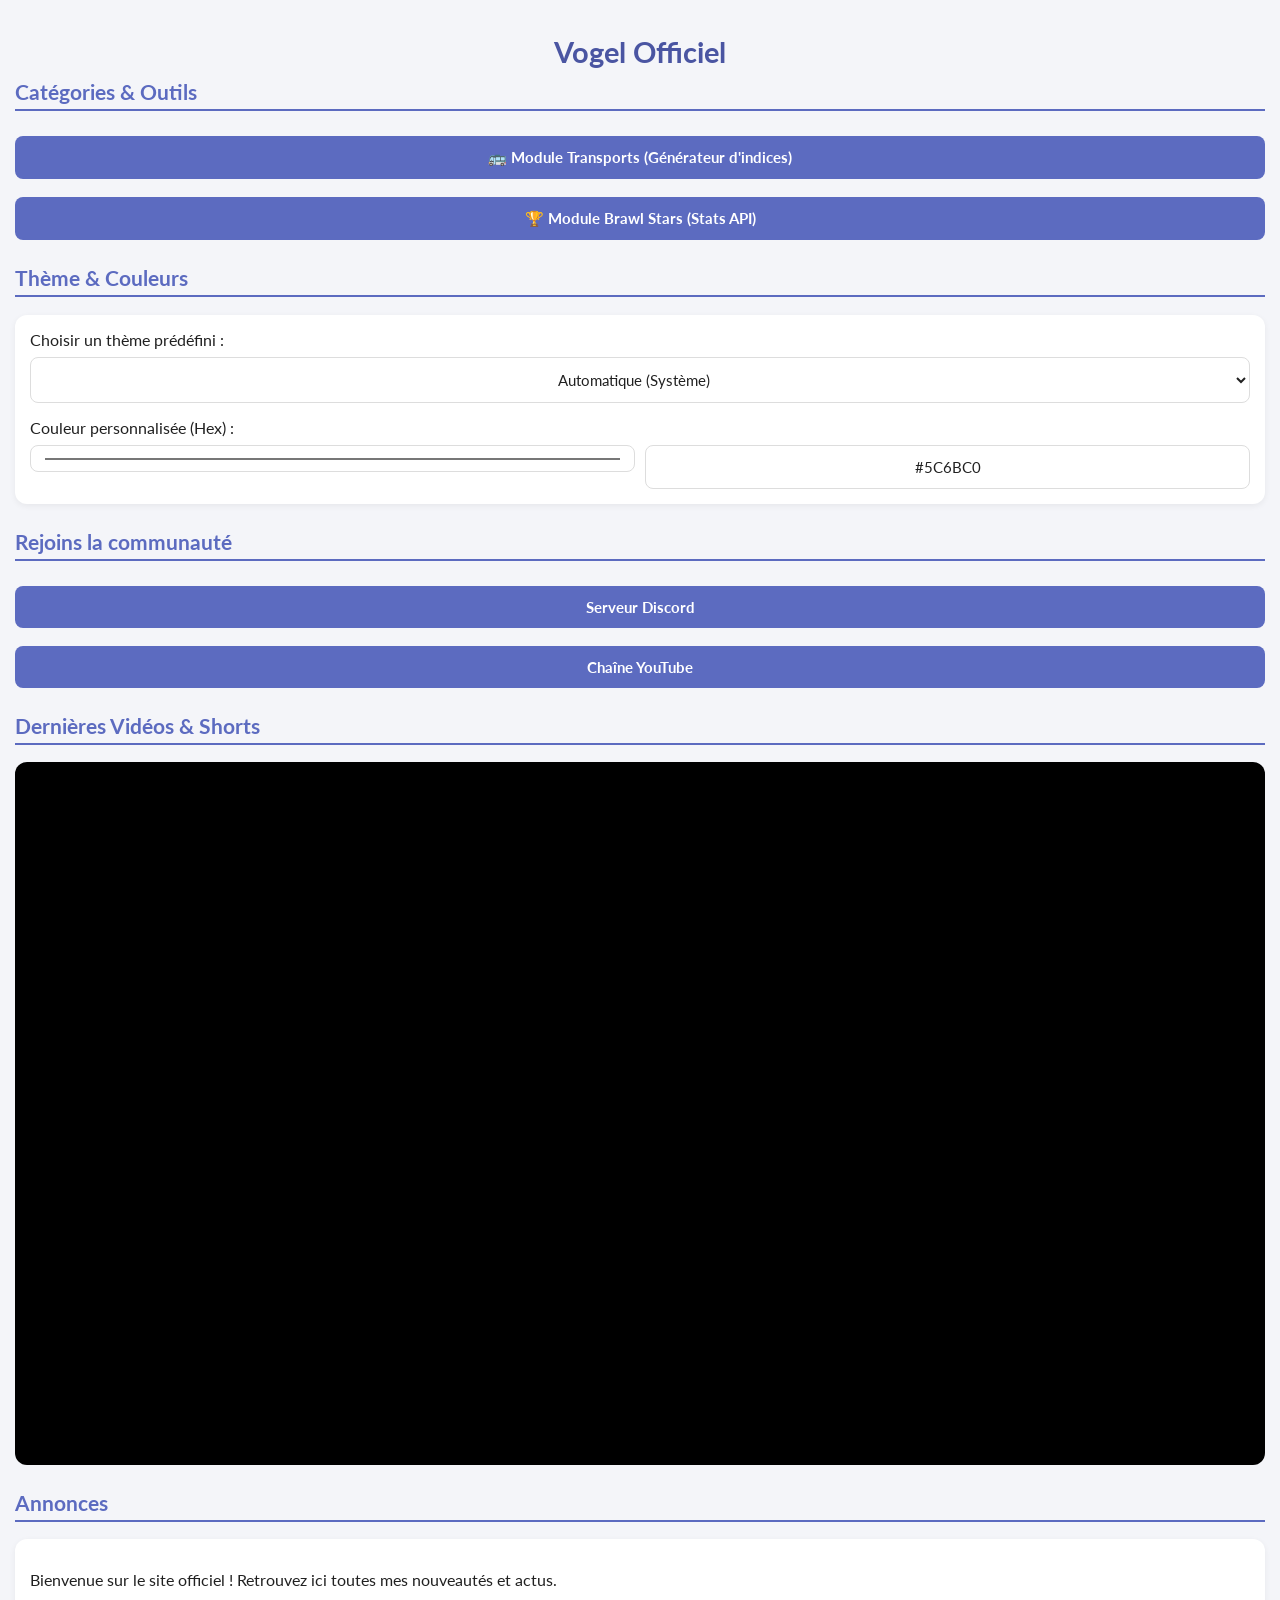
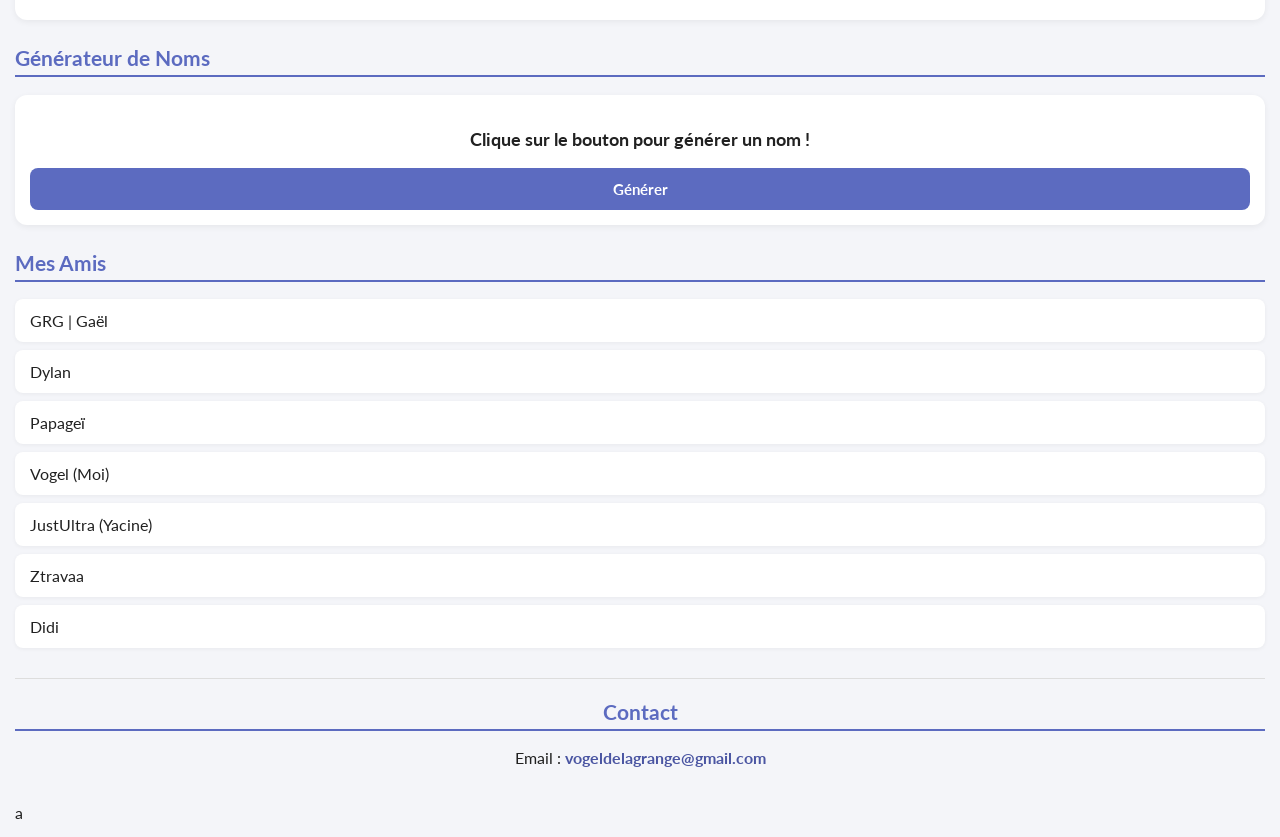
<file: index.html>
<!DOCTYPE html>
<html lang="fr">
<head>
  <meta charset="UTF-8">
  <meta name="viewport" content="width=device-width, initial-scale=1.0">
  <title>Vogel Officiel</title>
  
  <!-- Chargement de la police Lato -->
  <link rel="preconnect" href="https://fonts.googleapis.com">
  <link rel="preconnect" href="https://fonts.gstatic.com" crossorigin>
  <link href="https://fonts.googleapis.com/css2?family=Lato:ital,wght@0,400;0,700;1,400&display=swap" rel="stylesheet">

  <style>
    :root {
      --bg-color: #f4f5f9;
      --card-bg: #ffffff;
      --text-color: #212121;
      --primary-color: #5C6BC0;
      --primary-dark: #4A55A2;
      --border-color: #ddd;
      --custom-font: 'Lato', sans-serif;
    }

    /* Mode sombre automatique basé sur le système */
    @media (prefers-color-scheme: dark) {
      :root {
        --bg-color: #121212;
        --card-bg: #1e1e1e;
        --text-color: #e0e0e0;
        --primary-color: #7986cb;
        --primary-dark: #5c6bc0;
        --border-color: #333333;
      }
    }

    /* Thèmes prédéfinis */
    [data-theme="blanc"] { --bg-color: #ffffff; --card-bg: #f5f5f5; --text-color: #111; --primary-color: #444; --primary-dark: #111; }
    [data-theme="noir"] { --bg-color: #0d0d0d; --card-bg: #1a1a1a; --text-color: #eee; --primary-color: #555; --primary-dark: #333; }
    [data-theme="rouge"] { --bg-color: #ffebee; --card-bg: #ffffff; --text-color: #212121; --primary-color: #e53935; --primary-dark: #c62828; }
    [data-theme="orange"] { --bg-color: #fff3e0; --card-bg: #ffffff; --text-color: #212121; --primary-color: #fb8c00; --primary-dark: #ef6c00; }
    [data-theme="or"] { --bg-color: #fffde7; --card-bg: #ffffff; --text-color: #212121; --primary-color: #d4af37; --primary-dark: #aa8c2c; }
    [data-theme="beige"] { --bg-color: #f5f5dc; --card-bg: #ffffff; --text-color: #212121; --primary-color: #8b8b7a; --primary-dark: #6e6e61; }
    [data-theme="jaune"] { --bg-color: #fffde7; --card-bg: #ffffff; --text-color: #212121; --primary-color: #fdd835; --primary-dark: #fbc02d; }
    [data-theme="citron"] { --bg-color: #f4ff81; --card-bg: #ffffff; --text-color: #212121; --primary-color: #c0ca33; --primary-dark: #afb42b; }
    [data-theme="olive"] { --bg-color: #f0f4c3; --card-bg: #ffffff; --text-color: #212121; --primary-color: #808000; --primary-dark: #555500; }
    [data-theme="vert"] { --bg-color: #e8f5e9; --card-bg: #ffffff; --text-color: #212121; --primary-color: #4caf50; --primary-dark: #388e3c; }
    [data-theme="turquoise"] { --bg-color: #e0f2f1; --card-bg: #ffffff; --text-color: #212121; --primary-color: #00897b; --primary-dark: #00695c; }
    [data-theme="cyan"] { --bg-color: #e0f7fa; --card-bg: #ffffff; --text-color: #212121; --primary-color: #00acc1; --primary-dark: #00838f; }
    [data-theme="bleu"] { --bg-color: #e3f2fd; --card-bg: #ffffff; --text-color: #212121; --primary-color: #1e88e5; --primary-dark: #1565c0; }
    [data-theme="violet"] { --bg-color: #ede7f6; --card-bg: #ffffff; --text-color: #212121; --primary-color: #8e24aa; --primary-dark: #6a1b9a; }
    [data-theme="magenta"] { --bg-color: #fce4ec; --card-bg: #ffffff; --text-color: #212121; --primary-color: #d81b60; --primary-dark: #ad1457; }
    [data-theme="prune"] { --bg-color: #f3e5f5; --card-bg: #ffffff; --text-color: #212121; --primary-color: #4a148c; --primary-dark: #311b92; }
    [data-theme="lilas"] { --bg-color: #f3e5f5; --card-bg: #ffffff; --text-color: #212121; --primary-color: #ab47bc; --primary-dark: #8e24aa; }
    [data-theme="rose"] { --bg-color: #fce4ec; --card-bg: #ffffff; --text-color: #212121; --primary-color: #ec407a; --primary-dark: #d81b60; }
    [data-theme="bordeaux"] { --bg-color: #f4e8ea; --card-bg: #ffffff; --text-color: #212121; --primary-color: #6b1d3a; --primary-dark: #4a1226; }
    [data-theme="gris"] { --bg-color: #eee; --card-bg: #ffffff; --text-color: #212121; --primary-color: #757575; --primary-dark: #616161; }
    [data-theme="argent"] { --bg-color: #e0e0e0; --card-bg: #ffffff; --text-color: #212121; --primary-color: #9e9e9e; --primary-dark: #757575; }
    [data-theme="olive-clair"] { --bg-color: #f9fbe7; --card-bg: #ffffff; --text-color: #212121; --primary-color: #9e9d24; --primary-dark: #827717; }
    [data-theme="menthe"] { --bg-color: #e8f8f5; --card-bg: #ffffff; --text-color: #212121; --primary-color: #2ecc71; --primary-dark: #27ae60; }
    [data-theme="chair"] { --bg-color: #ffdacc; --card-bg: #ffffff; --text-color: #212121; --primary-color: #ffb399; --primary-dark: #e6734d; }
    [data-theme="banane"] { --bg-color: #fff9c4; --card-bg: #ffffff; --text-color: #212121; --primary-color: #fbc02d; --primary-dark: #f57f17; }
    [data-theme="bronze"] { --bg-color: #efebe9; --card-bg: #ffffff; --text-color: #212121; --primary-color: #8d6e63; --primary-dark: #6d4c41; }
    [data-theme="tan"] { --bg-color: #f5ebd9; --card-bg: #ffffff; --text-color: #212121; --primary-color: #d2b48c; --primary-dark: #b59975; }

    * { box-sizing: border-box; }

    body {
      font-family: var(--custom-font);
      background-color: var(--bg-color);
      color: var(--text-color);
      margin: 0;
      padding: 15px;
      transition: all 0.3s ease;
    }

    header { text-align: center; padding: 20px 0 10px 0; }

    h1 { color: var(--primary-dark); margin: 0; font-size: 1.8rem; font-weight: 700; }
    h2 { color: var(--primary-color); border-bottom: 2px solid var(--primary-color); padding-bottom: 5px; font-size: 1.3rem; margin-top: 0; font-weight: 700; }

    .section { margin-bottom: 25px; }

    .card {
      background-color: var(--card-bg);
      padding: 15px;
      border-radius: 12px;
      box-shadow: 0 2px 6px rgba(0,0,0,0.06);
    }

    input, select, button, .btn {
      width: 100%;
      padding: 12px;
      margin-top: 8px;
      border-radius: 8px;
      border: 1px solid var(--border-color);
      background-color: var(--card-bg);
      color: var(--text-color);
      font-size: 15px;
      font-family: var(--custom-font);
      box-sizing: border-box;
      text-decoration: none;
      display: block;
      text-align: center;
    }

    .btn, #btnGenerer {
      background-color: var(--primary-color);
      color: #ffffff;
      font-weight: 700;
      border: none;
      cursor: pointer;
    }

    .btn:active, #btnGenerer:active { background-color: var(--primary-dark); }

    .flex-group { display: flex; gap: 10px; }
    .links-container { display: flex; flex-direction: column; gap: 10px; }

    .video-container {
      position: relative;
      padding-bottom: 56.25%;
      height: 0;
      overflow: hidden;
      border-radius: 12px;
      background-color: #000;
    }

    .video-container iframe { position: absolute; top: 0; left: 0; width: 100%; height: 100%; border: 0; }

    .friends-list { list-style: none; padding: 0; margin: 0; }
    .friends-list li {
      background: var(--card-bg);
      padding: 12px 15px;
      margin-bottom: 8px;
      border-radius: 8px;
      box-shadow: 0 1px 4px rgba(0,0,0,0.05);
    }

    footer {
      text-align: center;
      margin-top: 30px;
      padding: 20px 0;
      border-top: 1px solid var(--border-color);
    }

    footer a { color: var(--primary-dark); text-decoration: none; font-weight: 700; }
  </style>
</head>
<body>

  <header>
    <h1>Vogel Officiel</h1>
  </header>

  <!-- Liens vers les modules organisés par dossier -->
  <section class="section">
    <h2>Catégories & Outils</h2>
    <div class="links-container">
      <a href="transports/personnalisation.html" class="btn">🚌 Module Transports (Générateur d'indices)</a>
      <a href="brawlstars/stats.html" class="btn">🏆 Module Brawl Stars (Stats API)</a>
    </div>
  </section>

  <!-- Sélecteur de Thème & Personnalisation Hex -->
  <section class="section">
    <h2>Thème & Couleurs</h2>
    <div class="card">
      <label>Choisir un thème prédéfini :</label>
      <select id="selectTheme">
        <option value="auto">Automatique (Système)</option>
        <option value="chair">Chair (Among Us Rose/Pêche)</option>
        <option value="blanc">Blanc</option>
        <option value="noir">Noir</option>
        <option value="rouge">Rouge</option>
        <option value="orange">Orange</option>
        <option value="or">Or</option>
        <option value="beige">Beige</option>
        <option value="jaune">Jaune</option>
        <option value="citron">Citron</option>
        <option value="olive">Olive</option>
        <option value="vert">Vert</option>
        <option value="turquoise">Turquoise</option>
        <option value="cyan">Cyan</option>
        <option value="bleu">Bleu</option>
        <option value="violet">Violet</option>
        <option value="magenta">Magenta</option>
        <option value="prune">Prune</option>
        <option value="lilas">Lilas</option>
        <option value="rose">Rose</option>
        <option value="bordeaux">Bordeaux</option>
        <option value="gris">Gris</option>
        <option value="argent">Argent</option>
        <option value="olive-clair">Olive clair</option>
        <option value="menthe">Menthe</option>
        <option value="banane">Banane</option>
        <option value="bronze">Bronze</option>
        <option value="tan">Tan</option>
      </select>

      <label style="margin-top:15px; display:block;">Couleur personnalisée (Hex) :</label>
      <div class="flex-group">
        <input type="color" id="hexPicker" value="#5C6BC0">
        <input type="text" id="hexInput" placeholder="#5C6BC0" value="#5C6BC0">
      </div>
    </div>
  </section>

  <!-- Communauté -->
  <section class="section">
    <h2>Rejoins la communauté</h2>
    <div class="links-container">
      <a href="https://discord.gg/TON_LIEN_DISCORD" class="btn" target="_blank">Serveur Discord</a>
      <a href="https://www.youtube.com/@vglvogel" class="btn" target="_blank">Chaîne YouTube</a>
    </div>
  </section>

  <!-- Vidéo YouTube -->
  <section class="section">
    <h2>Dernières Vidéos & Shorts</h2>
    <div class="video-container">
      <iframe src="https://www.youtube.com/embed/qcIR6i4O1OI" allowfullscreen></iframe>
    </div>
  </section>

  <!-- Annonces -->
  <section class="section">
    <h2>Annonces</h2>
    <div class="card">
      <p>Bienvenue sur le site officiel ! Retrouvez ici toutes mes nouveautés et actus.</p>
    </div>
  </section>

  <!-- Générateur de noms -->
  <section class="section">
    <h2>Générateur de Noms</h2>
    <div class="card" style="text-align: center;">
      <p id="nomAffiche" style="font-size:18px; font-weight:bold;">Clique sur le bouton pour générer un nom !</p>
      <button id="btnGenerer" class="btn">Générer</button>
    </div>
  </section>

  <!-- Mes Amis -->
  <section class="section">
    <h2>Mes Amis</h2>
    <ul class="friends-list">
      <li>GRG | Gaël</li>
      <li>Dylan</li>
      <li>Papageï</li>
      <li>Vogel (Moi)</li>
      <li>JustUltra (Yacine)</li>
      <li>Ztravaa</li>
      <li>Didi</li>
    </ul>
  </section>

  <!-- Footer -->
  <footer>
    <h2>Contact</h2>
    <p>Email : <a href="mailto:vogeldelagrange@gmail.com">vogeldelagrange@gmail.com</a></p>
  </footer>

  <script>
    // Thèmes & Hex
    const selectTheme = document.getElementById('selectTheme');
    const hexPicker = document.getElementById('hexPicker');
    const hexInput = document.getElementById('hexInput');

    selectTheme.addEventListener('change', (e) => {
      const theme = e.target.value;
      if (theme === 'auto') {
        document.documentElement.removeAttribute('data-theme');
      } else {
        document.documentElement.setAttribute('data-theme', theme);
      }
    });

    function applyHexColor(color) {
      document.documentElement.style.setProperty('--primary-color', color);
      document.documentElement.style.setProperty('--primary-dark', color);
    }

    hexPicker.addEventListener('input', (e) => {
      hexInput.value = e.target.value;
      applyHexColor(e.target.value);
    });

    hexInput.addEventListener('input', () => {
      let val = hexInput.value.trim();
      if (!val.startsWith('#') && val.length === 6) val = '#' + val;
      if (/^#([0-9A-F]{3}){1,2}$/i.test(val)) {
        hexPicker.value = val;
        applyHexColor(val);
      }
    });

    // Générateur de Noms
    const listeNoms = [
      "GRG | Gaël",
      "Dylan",
      "Papageï",
      "Vogel",
      "JustUltra (Yacine)",
      "Ztravaa",
      "Didi"
    ];

    const btnGenerer = document.getElementById("btnGenerer");
    const nomAffiche = document.getElementById("nomAffiche");

    if (btnGenerer && nomAffiche) {
      btnGenerer.addEventListener("click", function() {
        const indexAleatoire = Math.floor(Math.random() * listeNoms.length);
        nomAffiche.innerText = listeNoms[indexAleatoire];
      });
    }
  </script>
</body>
</html>
a
</file>
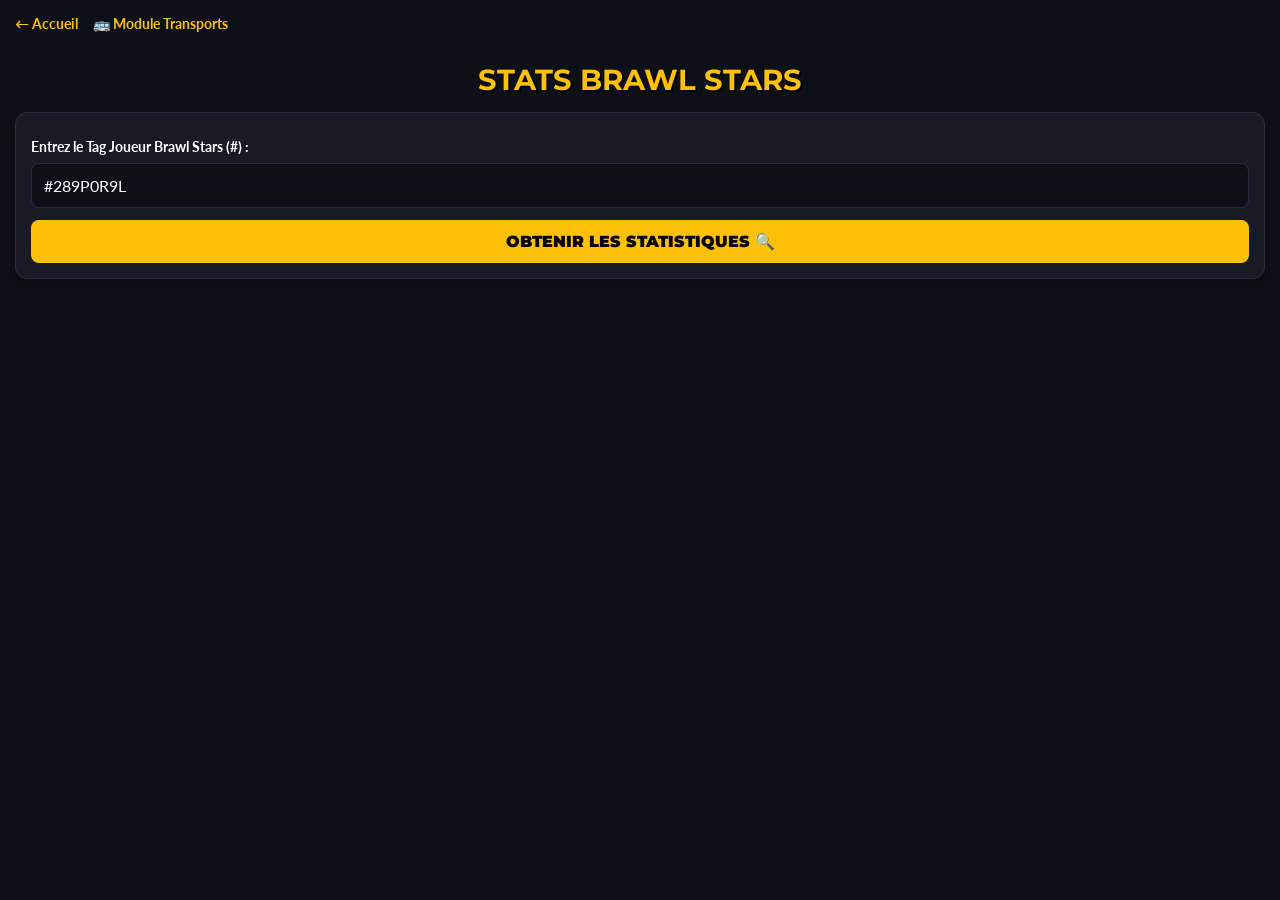
<file: stats.html>
<!DOCTYPE html>
<html lang="fr">
<head>
  <meta charset="UTF-8">
  <meta name="viewport" content="width=device-width, initial-scale=1.0">
  <title>Brawl Stars Stats - Vogel Officiel</title>
  
  <!-- Polices Google Fonts -->
  <link rel="preconnect" href="https://fonts.googleapis.com">
  <link rel="preconnect" href="https://fonts.gstatic.com" crossorigin>
  <link href="https://fonts.googleapis.com/css2?family=Montserrat:wght@700;900&family=Lato:wght@400;700&display=swap" rel="stylesheet">

  <style>
    :root {
      --bg-color: #0e1017;
      --card-bg: #181b26;
      --text-color: #ffffff;
      --primary-color: #FFC107;
      --primary-dark: #FF9800;
      --border-color: #2a2e40;
    }

    * { box-sizing: border-box; }

    body {
      font-family: 'Lato', sans-serif;
      background-color: var(--bg-color);
      color: var(--text-color);
      margin: 0;
      padding: 15px;
    }

    header { text-align: center; padding: 15px 0; }
    h1 { 
      font-family: 'Montserrat', sans-serif; 
      color: var(--primary-color); 
      margin: 0; 
      font-size: 1.8rem; 
      text-transform: uppercase; 
      text-shadow: 2px 2px #000; 
    }

    .nav-container {
      display: flex;
      gap: 15px;
      margin-bottom: 15px;
      flex-wrap: wrap;
    }

    .nav-link {
      color: var(--primary-color);
      text-decoration: none;
      font-weight: bold;
      font-size: 14px;
    }

    .card {
      background-color: var(--card-bg);
      padding: 15px;
      border-radius: 12px;
      border: 1px solid var(--border-color);
      box-shadow: 0 4px 10px rgba(0,0,0,0.3);
      margin-bottom: 20px;
    }

    label { display: block; margin-top: 10px; font-weight: bold; font-size: 14px; }

    input, select, button {
      width: 100%;
      padding: 12px;
      margin-top: 8px;
      border-radius: 8px;
      border: 1px solid var(--border-color);
      background-color: #0e1017;
      color: #FFF;
      font-size: 16px;
      font-family: 'Lato', sans-serif;
    }

    .btn {
      background-color: var(--primary-color);
      color: #000;
      font-weight: 900;
      border: none;
      cursor: pointer;
      margin-top: 12px;
      text-transform: uppercase;
      font-family: 'Montserrat', sans-serif;
    }

    .btn:active { background-color: var(--primary-dark); }

    /* Affichage de la carte de profil */
    .profile-card {
      display: none;
      background: linear-gradient(135deg, #1f2333 0%, #12141d 100%);
      border: 2px solid var(--primary-color);
      border-radius: 16px;
      padding: 20px;
      margin-top: 15px;
    }

    .profile-header {
      display: flex;
      align-items: center;
      gap: 15px;
      border-bottom: 1px solid var(--border-color);
      padding-bottom: 15px;
    }

    .profile-avatar {
      width: 65px;
      height: 65px;
      border-radius: 50%;
      border: 3px solid var(--primary-color);
      background-size: cover;
      background-position: center;
      background-color: #222;
      flex-shrink: 0;
      display: flex;
      align-items: center;
      justify-content: center;
      font-size: 28px;
    }

    .profile-info h2 {
      margin: 0;
      font-size: 1.4rem;
      color: #FFF;
      font-family: 'Montserrat', sans-serif;
      border: none;
      padding: 0;
    }

    .profile-tag {
      font-size: 0.9rem;
      color: var(--primary-color);
      font-weight: bold;
    }

    .stats-grid {
      display: grid;
      grid-template-columns: repeat(2, 1fr);
      gap: 10px;
      margin-top: 15px;
    }

    .stat-item {
      background-color: #0e1017;
      padding: 12px;
      border-radius: 8px;
      border: 1px solid var(--border-color);
      text-align: center;
    }

    .stat-title { font-size: 0.8rem; color: #aaa; display: block; }
    .stat-value { font-size: 1.1rem; font-weight: bold; color: #fff; margin-top: 4px; }

    /* Liste des Brawlers */
    .brawlers-title {
      margin-top: 20px;
      font-family: 'Montserrat', sans-serif;
      font-size: 1.1rem;
      color: var(--primary-color);
    }

    .brawlers-grid {
      display: grid;
      grid-template-columns: repeat(auto-fill, minmax(90px, 1fr));
      gap: 10px;
      margin-top: 10px;
      max-height: 280px;
      overflow-y: auto;
      padding-right: 5px;
    }

    .brawler-card {
      background: #0e1017;
      border: 1px solid var(--border-color);
      border-radius: 8px;
      padding: 8px;
      text-align: center;
    }

    .brawler-name { font-size: 0.75rem; font-weight: bold; color: #FFF; display: block; overflow: hidden; text-overflow: ellipsis; white-space: nowrap; }
    .brawler-trophies { font-size: 0.85rem; color: #FFC107; font-weight: bold; }

    .loader {
      display: none;
      text-align: center;
      margin: 15px 0;
      font-weight: bold;
      color: var(--primary-color);
    }

    .error-msg {
      display: none;
      color: #ff5252;
      font-weight: bold;
      margin-top: 10px;
      text-align: center;
      font-size: 14px;
    }
  </style>
</head>
<body>

  <div class="nav-container">
    <a href="../index.html" class="nav-link">← Accueil</a>
    <a href="../transports/bus.html" class="nav-link">🚌 Module Transports</a>
  </div>

  <header>
    <h1>Stats Brawl Stars</h1>
  </header>

  <div class="card">
    <label for="playerTag">Entrez le Tag Joueur Brawl Stars (#) :</label>
    <input type="text" id="playerTag" placeholder="Ex: #289P0R9L" value="#289P0R9L">
    <button id="btnFetchStats" class="btn">Obtenir les statistiques 🔍</button>
    
    <div id="loader" class="loader">Recherche du profil en cours... ⏳</div>
    <div id="errorMsg" class="error-msg"></div>
  </div>

  <!-- Profil Joueur -->
  <div id="profileCard" class="profile-card">
    <div class="profile-header">
      <div id="profileAvatar" class="profile-avatar">🏆</div>
      <div class="profile-info">
        <h2 id="playerName">Pseudo</h2>
        <span id="playerTagDisplay" class="profile-tag">#TAG</span>
      </div>
    </div>

    <div class="stats-grid">
      <div class="stat-item">
        <span class="stat-title">Trophées Actuels</span>
        <div id="trophies" class="stat-value">0 🏆</div>
      </div>
      <div class="stat-item">
        <span class="stat-title">Record de Trophées</span>
        <div id="highestTrophies" class="stat-value">0 🏆</div>
      </div>
      <div class="stat-item">
        <span class="stat-title">Victoires 3v3</span>
        <div id="v3v3" class="stat-value">0 ⚔️</div>
      </div>
      <div class="stat-item">
        <span class="stat-title">Victoires Solo/Duo</span>
        <div id="showdownWins" class="stat-value">0 👑</div>
      </div>
      <div class="stat-item" style="grid-column: span 2;">
        <span class="stat-title">Club Actuel</span>
        <div id="clubName" class="stat-value">Aucun</div>
      </div>
    </div>

    <div class="brawlers-title">Top Brawlers débloqués :</div>
    <div id="brawlersGrid" class="brawlers-grid"></div>
  </div>

  <script>
    const playerTagInput = document.getElementById('playerTag');
    const btnFetchStats = document.getElementById('btnFetchStats');
    const loader = document.getElementById('loader');
    const errorMsg = document.getElementById('errorMsg');
    const profileCard = document.getElementById('profileCard');

    const playerName = document.getElementById('playerName');
    const playerTagDisplay = document.getElementById('playerTagDisplay');
    const profileAvatar = document.getElementById('profileAvatar');
    const trophies = document.getElementById('trophies');
    const highestTrophies = document.getElementById('highestTrophies');
    const v3v3 = document.getElementById('v3v3');
    const showdownWins = document.getElementById('showdownWins');
    const clubName = document.getElementById('clubName');
    const brawlersGrid = document.getElementById('brawlersGrid');

    btnFetchStats.addEventListener('click', fetchPlayerStats);

    async function fetchPlayerStats() {
      let tag = playerTagInput.value.trim().toUpperCase();
      if (!tag) return;
      if (!tag.startsWith('#')) tag = '#' + tag;

      errorMsg.style.display = 'none';
      profileCard.style.display = 'none';
      loader.style.display = 'block';

      const cleanTag = tag.replace('#', '');

      try {
        const response = await fetch(`https://api.brawlify.com/v1/player/${cleanTag}`);
        
        if (!response.ok) {
          throw new Error("Impossible de trouver ce joueur.");
        }

        const data = await response.json();
        loader.style.display = 'none';
        
        playerName.innerText = data.name || "Joueur";
        playerTagDisplay.innerText = data.tag || tag;
        trophies.innerText = (data.trophies || 0).toLocaleString() + " 🏆";
        highestTrophies.innerText = (data.highestTrophies || 0).toLocaleString() + " 🏆";
        v3v3.innerText = (data["3vs3Victories"] || 0).toLocaleString() + " ⚔️";
        
        const soloDuo = (data.soloVictories || 0) + (data.duoVictories || 0);
        showdownWins.innerText = soloDuo.toLocaleString() + " 👑";

        clubName.innerText = data.club ? data.club.name : "Aucun Club";

        if (data.icon && data.icon.id) {
          profileAvatar.style.backgroundImage = `url('https://cdn.brawlify.com/profile/${data.icon.id}.png')`;
          profileAvatar.innerText = '';
        } else {
          profileAvatar.style.backgroundImage = 'none';
          profileAvatar.innerText = '🏆';
        }

        brawlersGrid.innerHTML = '';
        if (data.brawlers && data.brawlers.length > 0) {
          const sortedBrawlers = data.brawlers.sort((a, b) => b.trophies - a.trophies);

          sortedBrawlers.forEach(brawler => {
            const card = document.createElement('div');
            card.className = 'brawler-card';
            card.innerHTML = `
              <span class="brawler-name">${brawler.name}</span>
              <span class="brawler-trophies">${brawler.trophies} 🏆</span>
            `;
            brawlersGrid.appendChild(card);
          });
        }

        profileCard.style.display = 'block';

      } catch (err) {
        loader.style.display = 'none';
        errorMsg.innerText = "⚠️ Joueur non trouvé ou erreur de connexion API.";
        errorMsg.style.display = 'block';
      }
    }
  </script>
</body>
</html>
</file>
